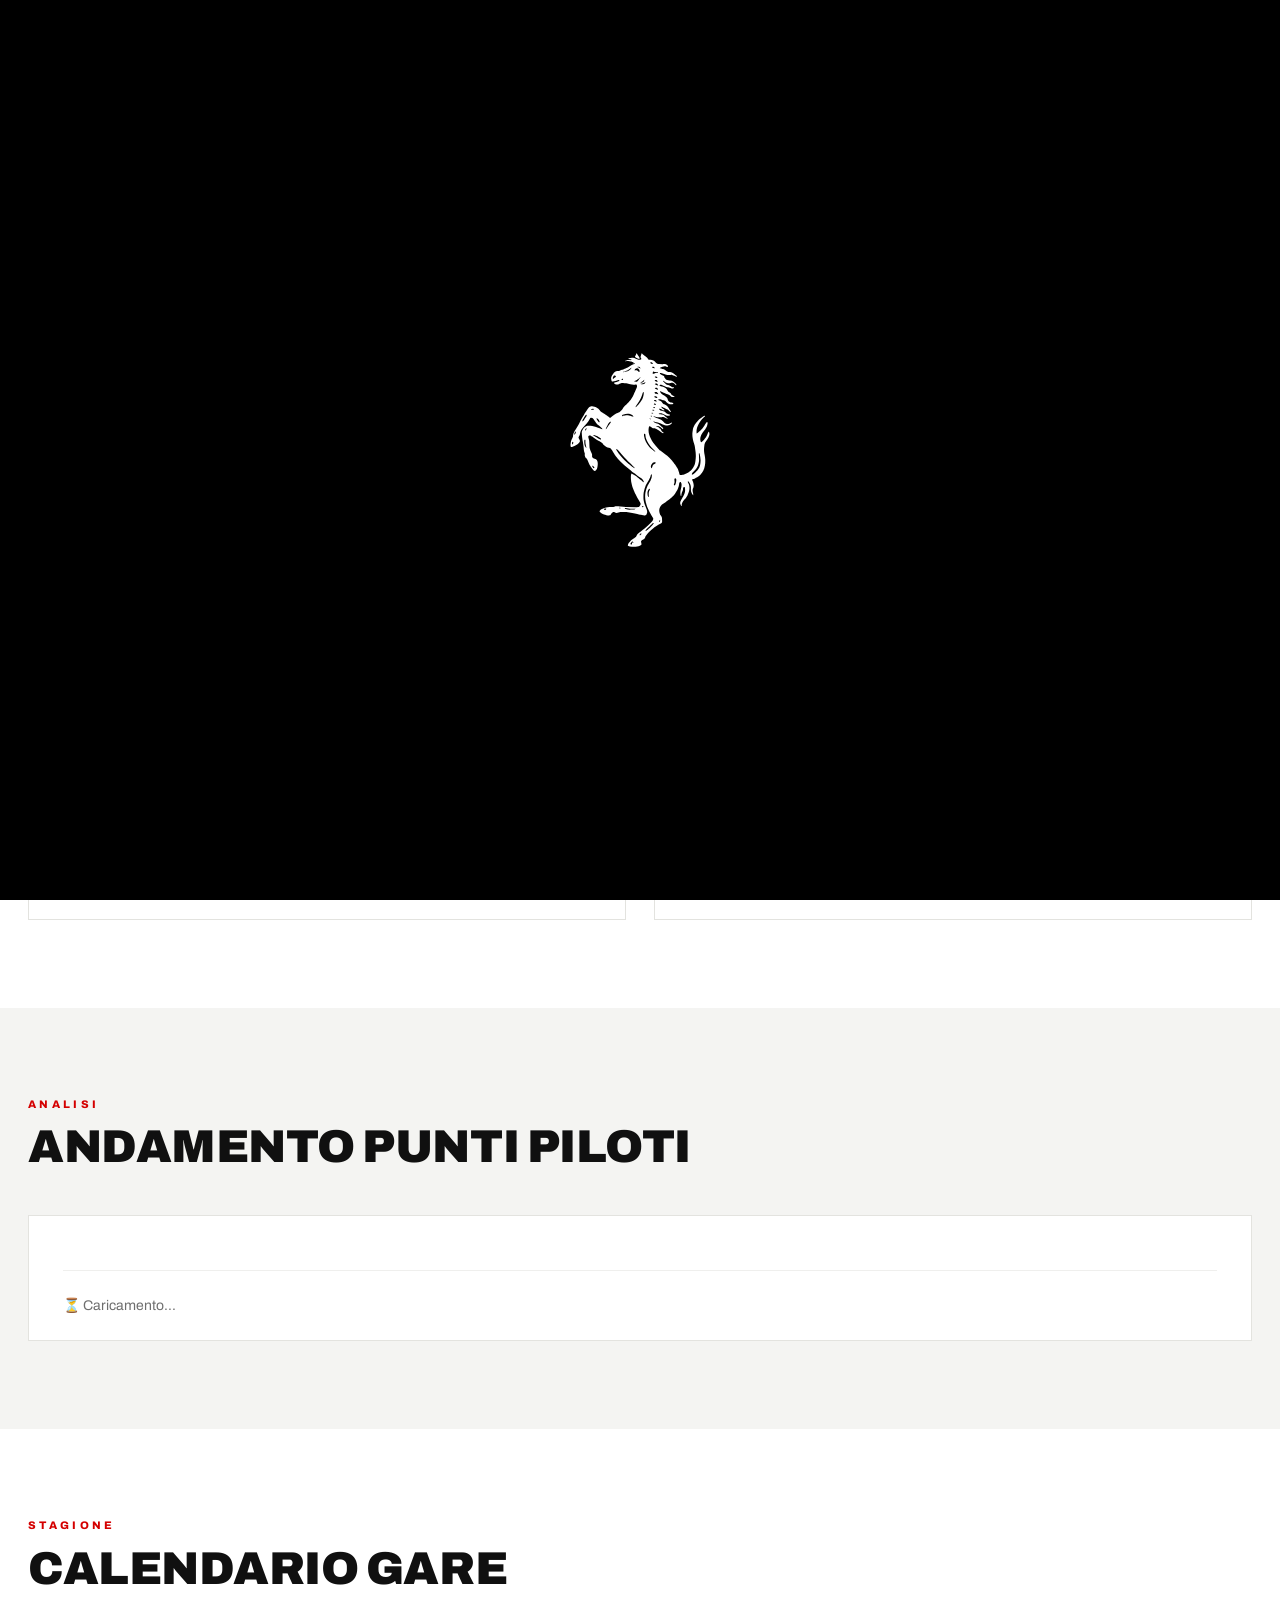
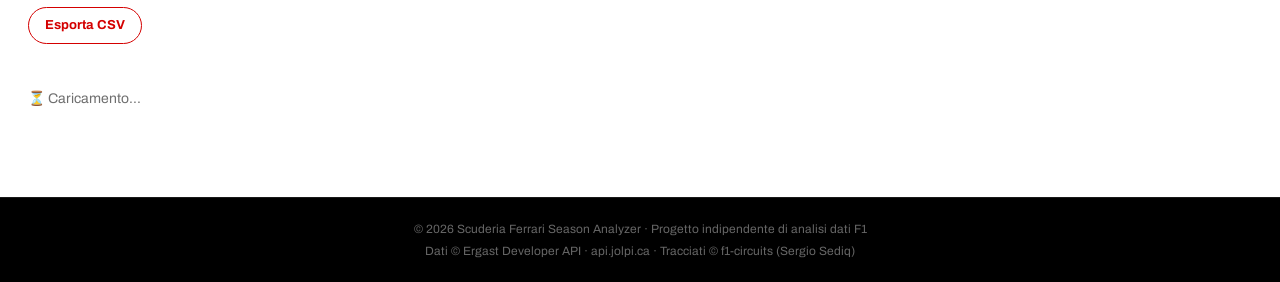
<file: index.html>
<!DOCTYPE html>
<html lang="it">
<head>
  <meta charset="UTF-8">
  <meta name="viewport" content="width=device-width, initial-scale=1.0">
  <title>Ferrari Season Analyzer</title>
  <link rel="icon" type="image/svg+xml" href="assets/logo.svg">
  <link rel="preconnect" href="https://fonts.googleapis.com">
  <link rel="preconnect" href="https://fonts.gstatic.com" crossorigin>
  <link href="https://fonts.googleapis.com/css2?family=Archivo:wght@400;500;600;700;800;900&display=swap" rel="stylesheet">
  <link rel="stylesheet" href="styles.css">
  <link rel="manifest" href="manifest.webmanifest">
  <meta name="theme-color" content="#D40000">
  <meta name="mobile-web-app-capable" content="yes">
  <meta name="apple-mobile-web-app-capable" content="yes">
  <meta name="apple-mobile-web-app-title" content="Ferrari F1">
  <meta name="apple-mobile-web-app-status-bar-style" content="black">
  <link rel="apple-touch-icon" href="assets/icons/apple-touch-icon.png">
  <script async src="https://platform.twitter.com/widgets.js" charset="utf-8"></script>
  <script type="importmap">
    {
      "imports": {
        "@websim/websim-socket": "https://esm.websim.com/@websim/websim-socket"
      }
    }
  </script>
</head>
<body>

<div id="splash" class="splash">
  <div class="splash-inner">
    <img src="assets/logo-white.svg" alt="Ferrari" class="splash-logo">
  </div>
</div>

<div id="page-loader" class="page-loader" aria-hidden="true">
  <div class="page-loader-inner">
    <img src="assets/logo-white.svg" alt="Cavallino" class="page-loader-horse">
    <div class="page-loader-spinner"></div>
  </div>
</div>

<header class="site-header">
  <div class="header-inner">
    <nav class="nav-links" aria-label="Navigazione principale">
      <a href="#standings" class="nav-link">Statistiche</a>
      <a href="#chart" class="nav-link">Andamento stagione</a>
      <a href="#calendar" class="nav-link">Calendario</a>
    </nav>

    <a class="brand" href="#top" aria-label="Ferrari Season Analyzer">
      <span class="brand-shield">
        <img src="assets/logo-white.svg" alt="">
      </span>
      <span class="brand-text">
        <span class="brand-name">Scuderia Ferrari</span>
        <span class="brand-sub">Season Analyzer</span>
      </span>
    </a>

    <div class="header-actions">
      <label class="year-select" for="year">
        <span class="year-label">Stagione</span>
        <span class="select-wrap">
          <select id="year" aria-label="Seleziona la stagione"></select>
        </span>
      </label>
    </div>
  </div>

</header>

<main id="top">
  <section class="hero">
    <div class="hero-bg" aria-hidden="true">
      <div class="hero-glow"></div>
      <div class="hero-grid"></div>
    </div>
    <div class="hero-content">
      <p class="hero-pretitle">Racing · Formula 1</p>
      <h1 class="hero-title">Scuderia <span class="hero-accent">Ferrari</span></h1>
      <p class="hero-sub">Stagione <span id="hero-year">—</span><span id="hero-meta"></span></p>
      <div class="hero-actions">
        <a href="#calendar" class="hero-cta">Esplora il calendario</a>
        <div id="next-countdown" class="next-countdown hidden"></div>
      </div>
    </div>
    <div class="hero-stats" id="hero-stats"></div>
  </section>

  <section id="standings" class="section">
    <div class="content">
      <div class="section-head">
        <p class="eyebrow">Classifica</p>
        <h2>Classifica Costruttori</h2>
      </div>
      <div class="cards">
        <div class="card">
          <h3 class="card-title">Classifica Costruttori</h3>
          <div id="constructor-standings"><p class="loading">Caricamento...</p></div>
        </div>
        <div class="card">
          <h3 class="card-title">Piloti Ferrari</h3>
          <div id="ferrari-drivers"><p class="loading">Caricamento...</p></div>
        </div>
      </div>
    </div>
  </section>

  <section id="chart" class="section section-alt">
    <div class="content">
      <div class="section-head">
        <p class="eyebrow">Analisi</p>
        <h2>Andamento Punti Piloti</h2>
      </div>
      <div class="card chart-card">
        <div id="chart-legend"></div>
        <div id="points-chart"><p class="loading">Caricamento...</p></div>
      </div>
    </div>
  </section>

  <section id="calendar" class="section">
    <div class="content">
      <div class="section-head">
        <p class="eyebrow">Stagione</p>
        <h2>Calendario Gare</h2>
        <button type="button" id="export-tweets" class="export-btn" title="Scarica i tweet salvati in CSV">Esporta CSV</button>
      </div>
      <div id="race-list"><p class="loading">Caricamento...</p></div>
    </div>
  </section>
</main>

<footer class="site-footer">
  <div class="footer-legal">
    <p>© 2026 Scuderia Ferrari Season Analyzer · Progetto indipendente di analisi dati F1</p>
    <p>Dati © Ergast Developer API · api.jolpi.ca · Tracciati © f1-circuits (Sergio Sediq)</p>
  </div>
</footer>

<div id="modal" class="modal hidden">
  <div class="modal-content">
    <button class="modal-close" id="modal-close">&times;</button>
    <div id="modal-body"></div>
  </div>
</div>

<div id="cover-modal" class="modal hidden">
  <div class="modal-content cover-modal-content">
    <button class="modal-close" id="cover-modal-close">&times;</button>
    <div id="cover-modal-body"></div>
  </div>
</div>

<script type="module" src="app.js"></script>
<script src="pwa.js" defer></script>
</body>
</html>
</file>
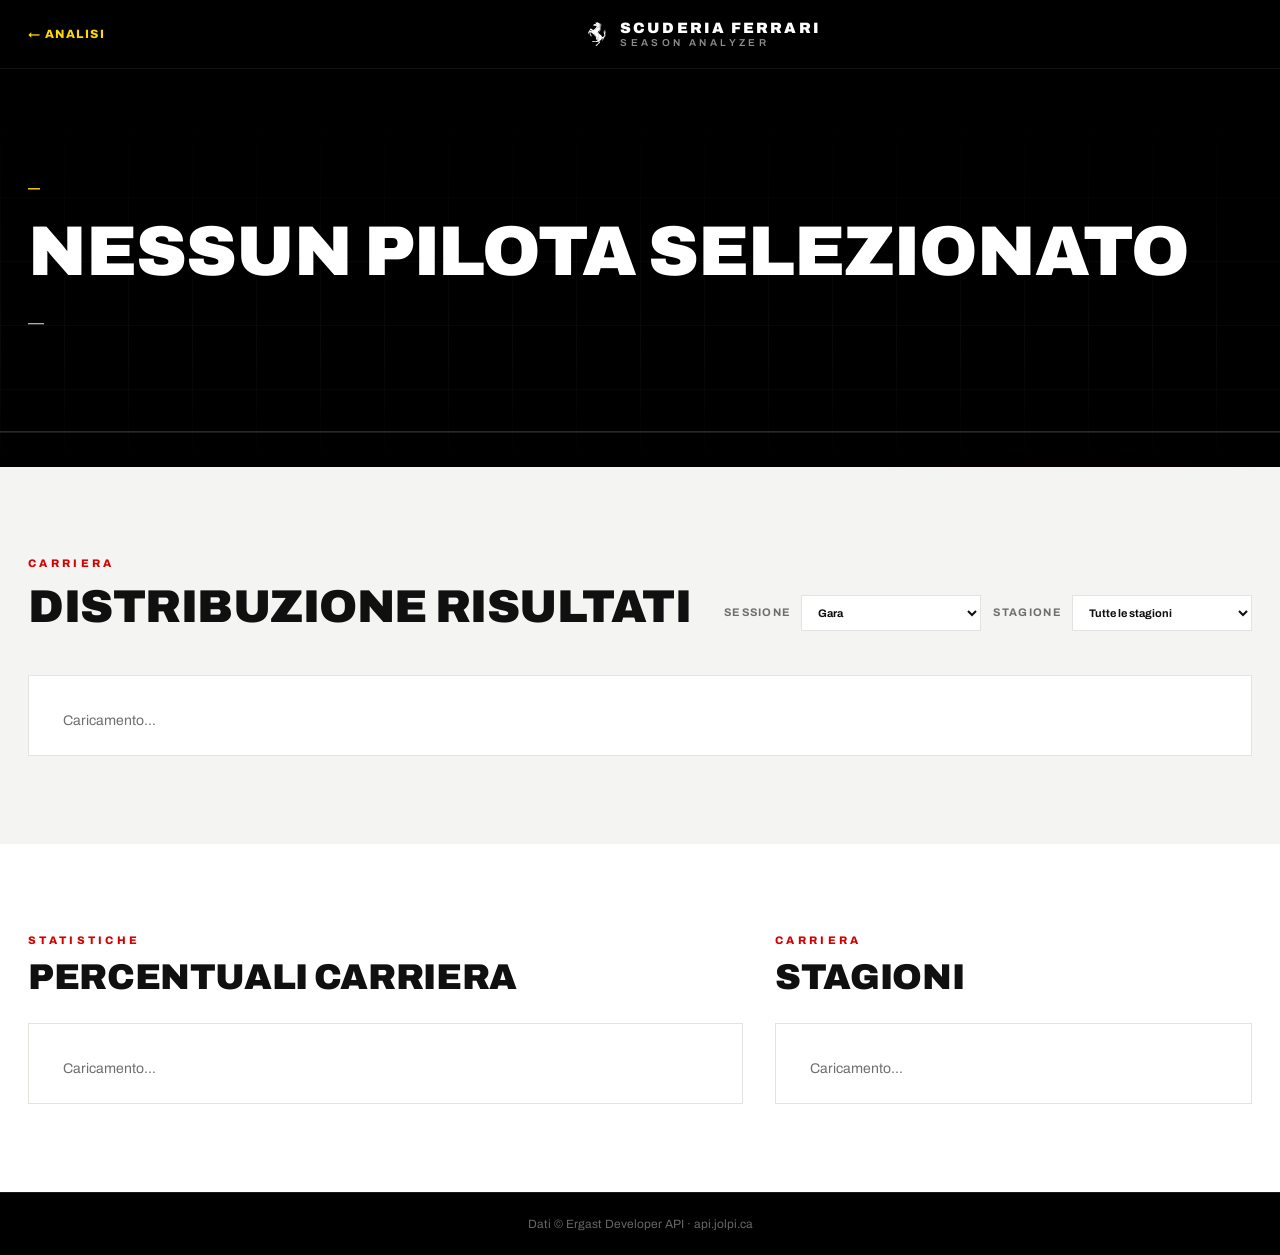
<file: driver.html>
<!DOCTYPE html>
<html lang="it">
<head>
  <meta charset="UTF-8">
  <meta name="viewport" content="width=device-width, initial-scale=1.0">
  <title>Carriera Pilota</title>
  <link rel="icon" type="image/svg+xml" href="assets/logo.svg">
  <link rel="preconnect" href="https://fonts.googleapis.com">
  <link rel="preconnect" href="https://fonts.gstatic.com" crossorigin>
  <link href="https://fonts.googleapis.com/css2?family=Archivo:wght@400;500;600;700;800;900&display=swap" rel="stylesheet">
  <link rel="stylesheet" href="styles.css">
</head>
<body>

<div id="page-loader" class="page-loader active" aria-hidden="false">
  <div class="page-loader-inner">
    <img src="assets/logo-white.svg" alt="Cavallino" class="page-loader-horse">
    <div class="page-loader-spinner"></div>
  </div>
</div>

<header class="site-header">
  <div class="header-inner">
    <a class="header-back" href="index.html#standings" aria-label="Torna all'analisi">&larr; Analisi</a>
    <a class="brand" href="index.html" aria-label="Ferrari Season Analyzer">
      <span class="brand-shield">
        <img src="assets/logo-white.svg" alt="">
      </span>
      <span class="brand-text">
        <span class="brand-name">Scuderia Ferrari</span>
        <span class="brand-sub">Season Analyzer</span>
      </span>
    </a>
  </div>
</header>

<main id="top">
  <section class="hero hero-driver">
    <div class="hero-bg" aria-hidden="true">
      <div class="hero-glow"></div>
      <div class="hero-grid"></div>
    </div>
    <div class="hero-content">
      <p class="hero-pretitle" id="driver-code">—</p>
      <h1 class="hero-title" id="driver-name">Caricamento...</h1>
      <p class="hero-sub" id="driver-nationality">—</p>
    </div>
    <div class="hero-stats" id="driver-stats"></div>
    <div class="driver-sprint-stats" id="driver-sprint-stats"></div>
  </section>

  <section class="section section-alt">
    <div class="content">
      <div class="section-head driver-chart-head">
        <div>
          <p class="eyebrow">Carriera</p>
          <h2>Distribuzione risultati</h2>
        </div>
        <div class="driver-chart-filters">
          <label class="driver-chart-filter" for="driver-chart-session">
            <span>Sessione</span>
            <select id="driver-chart-session" aria-label="Seleziona la sessione">
              <option value="race">Gara</option>
              <option value="qualifying">Qualifiche</option>
            </select>
          </label>
          <label class="driver-chart-filter" for="driver-chart-season">
            <span>Stagione</span>
            <select id="driver-chart-season" aria-label="Filtra per stagione">
              <option value="all">Tutte le stagioni</option>
            </select>
          </label>
        </div>
      </div>
      <div class="card driver-position-card"><div id="driver-position-chart"><p class="loading">Caricamento...</p></div></div>
    </div>
  </section>

  <section class="section">
    <div class="content driver-career-grid">
      <div class="driver-career-panel">
        <div class="section-head">
          <p class="eyebrow">Statistiche</p>
          <h2>Percentuali carriera</h2>
        </div>
        <div class="card driver-rate-card" id="driver-rate-stats"><p class="loading">Caricamento...</p></div>
      </div>
      <div class="driver-career-panel">
        <div class="section-head">
          <p class="eyebrow">Carriera</p>
          <h2>Stagioni</h2>
        </div>
        <div class="card" id="driver-seasons"><p class="loading">Caricamento...</p></div>
      </div>
    </div>
  </section>
</main>

<footer class="site-footer">
  <div class="footer-legal">
    <p>Dati © Ergast Developer API · api.jolpi.ca</p>
  </div>
</footer>

<script type="module" src="driver.js"></script>
</body>
</html>
</file>
<file: styles.css>
*, *::before, *::after {
  box-sizing: border-box;
  margin: 0;
  padding: 0;
}

:root {
  --ferrari-red: #D40000;
  --ferrari-red-dark: #A30000;
  --ferrari-yellow: #FFD900;
  --ferrari-gold: #C89700;
  --ink: #101010;
  --muted: #6E6E6E;
  --border: #E3E3DF;
  --border-soft: #EFEFED;
  --bg: #FFFFFF;
  --bg-soft: #F4F4F2;
  --bg-dark: #000000;
}

html {
  scroll-behavior: smooth;
}

body {
  font-family: 'Archivo', 'Helvetica Neue', Arial, sans-serif;
  background: var(--bg);
  color: var(--ink);
  line-height: 1.5;
  -webkit-font-smoothing: antialiased;
}

section[id] {
  scroll-margin-top: 76px;
}

a {
  color: inherit;
  text-decoration: none;
}

img {
  max-width: 100%;
  display: block;
}

/* ============ HEADER ============ */

.site-header {
  background: var(--bg-dark);
  color: #fff;
  position: sticky;
  top: 0;
  z-index: 500;
  border-bottom: 1px solid rgba(255, 255, 255, 0.08);
}

.header-inner {
  max-width: 1480px;
  margin: 0 auto;
  padding: 0 28px;
  height: 68px;
  display: flex;
  align-items: center;
  gap: 28px;
}

.hamburger {
  display: flex;
  flex-direction: column;
  justify-content: center;
  gap: 5px;
  background: none;
  border: 0;
  cursor: pointer;
  padding: 10px 6px;
}

.hamburger span {
  display: block;
  width: 22px;
  height: 2px;
  background: #fff;
  transition: transform 0.2s ease, opacity 0.2s ease;
}

.hamburger:hover span {
  background: var(--ferrari-yellow);
}

.hamburger.open span:nth-child(1) {
  transform: translateY(7px) rotate(45deg);
}

.hamburger.open span:nth-child(2) {
  opacity: 0;
}

.hamburger.open span:nth-child(3) {
  transform: translateY(-7px) rotate(-45deg);
}

.nav-links {
  display: flex;
  gap: 30px;
}

.nav-link {
  font-size: 12px;
  font-weight: 700;
  letter-spacing: 0.16em;
  text-transform: uppercase;
  color: rgba(255, 255, 255, 0.85);
  padding: 8px 0;
  border-bottom: 2px solid transparent;
  transition: color 0.15s ease, border-color 0.15s ease;
}

.nav-link:hover {
  color: var(--ferrari-yellow);
}

.brand {
  flex: 1;
  display: flex;
  align-items: center;
  justify-content: center;
  gap: 14px;
}

.brand-shield {
  display: inline-flex;
  align-items: center;
  justify-content: center;
  width: 18px;
  height: 25px;
  flex-shrink: 0;
}

.brand-text {
  display: flex;
  flex-direction: column;
  line-height: 1.1;
}

.brand-name {
  font-size: 15px;
  font-weight: 900;
  letter-spacing: 0.14em;
  text-transform: uppercase;
}

.brand-sub {
  font-size: 10px;
  font-weight: 600;
  letter-spacing: 0.34em;
  text-transform: uppercase;
  color: rgba(255, 255, 255, 0.55);
}

.header-actions {
  display: flex;
  align-items: center;
}

.year-select {
  display: flex;
  align-items: center;
  gap: 12px;
}

.year-label {
  font-size: 11px;
  font-weight: 700;
  letter-spacing: 0.2em;
  text-transform: uppercase;
  color: rgba(255, 255, 255, 0.55);
}

.select-wrap {
  position: relative;
  display: flex;
  align-items: center;
}

.select-wrap::after {
  content: '';
  position: absolute;
  right: 14px;
  width: 8px;
  height: 8px;
  border-right: 2px solid rgba(255, 255, 255, 0.7);
  border-bottom: 2px solid rgba(255, 255, 255, 0.7);
  transform: rotate(45deg) translateY(-2px);
  pointer-events: none;
}

.year-select select {
  appearance: none;
  -webkit-appearance: none;
  background: #141414;
  color: #fff;
  border: 1px solid rgba(255, 255, 255, 0.18);
  border-radius: 2px;
  padding: 9px 38px 9px 16px;
  font-family: inherit;
  font-size: 14px;
  font-weight: 700;
  letter-spacing: 0.06em;
  cursor: pointer;
  outline: none;
  transition: border-color 0.15s ease;
}

.year-select select:hover,
.year-select select:focus {
  border-color: var(--ferrari-red);
}

.year-select option {
  background: #141414;
  color: #fff;
}

/* ============ HERO ============ */

.hero {
  position: relative;
  background: var(--bg-dark);
  color: #fff;
  overflow: hidden;
}

.hero-bg {
  position: absolute;
  inset: 0;
  pointer-events: none;
}

.hero-glow {
  position: absolute;
  left: -10%;
  right: -10%;
  bottom: -30%;
  height: 80%;
  background:
          radial-gradient(ellipse 70% 90% at 78% 115%, rgba(212, 0, 0, 0.55), transparent 62%),
          radial-gradient(ellipse 55% 70% at 20% 130%, rgba(212, 0, 0, 0.28), transparent 60%);
}

.hero-grid {
  position: absolute;
  inset: 0;
  background-image:
          linear-gradient(rgba(255, 255, 255, 0.035) 1px, transparent 1px),
          linear-gradient(90deg, rgba(255, 255, 255, 0.035) 1px, transparent 1px);
  background-size: 64px 64px;
  mask-image: linear-gradient(to bottom, transparent 10%, #000 70%, transparent 100%);
  -webkit-mask-image: linear-gradient(to bottom, transparent 10%, #000 70%, transparent 100%);
}

.hero-content {
  position: relative;
  max-width: 1480px;
  margin: 0 auto;
  padding: 110px 28px 96px;
}

.hero-pretitle {
  font-size: 12px;
  font-weight: 800;
  letter-spacing: 0.34em;
  text-transform: uppercase;
  color: var(--ferrari-yellow);
  margin-bottom: 22px;
}

.hero-title {
  font-size: clamp(48px, 8.5vw, 108px);
  font-weight: 900;
  text-transform: uppercase;
  letter-spacing: -0.015em;
  line-height: 0.94;
}

.hero-accent {
  color: var(--ferrari-yellow);
}

.hero-sub {
  margin-top: 26px;
  font-size: 16px;
  font-weight: 500;
  color: rgba(255, 255, 255, 0.7);
}

.hero-sub #hero-year {
  color: #fff;
  font-weight: 800;
  font-size: 18px;
}

.hero-actions {
  display: flex;
  align-items: center;
  justify-content: space-between;
  margin-top: 44px;
}

.hero-cta {
  display: inline-block;
  background: var(--ferrari-red);
  color: #fff;
  padding: 17px 46px;
  font-size: 12px;
  font-weight: 800;
  letter-spacing: 0.2em;
  text-transform: uppercase;
  border: 2px solid var(--ferrari-red);
  transition: background 0.18s ease, color 0.18s ease, border-color 0.18s ease;
}

.hero-cta:hover {
  background: transparent;
  color: var(--ferrari-red);
}

.next-countdown {
  display: inline-flex;
  align-items: baseline;
  gap: 12px;
  margin-left: 28px;
  vertical-align: baseline;
}

.next-countdown.hidden {
  display: none;
}

.next-countdown .cd-label {
  font-size: 12px;
  font-weight: 800;
  letter-spacing: 0.22em;
  text-transform: uppercase;
  color: rgba(255, 255, 255, 0.75);
}

.next-countdown .cd-val {
  font-size: 26px;
  font-weight: 900;
  letter-spacing: 0.04em;
  color: var(--ferrari-yellow);
  font-variant-numeric: tabular-nums;
}

.hero-stats {
  position: relative;
  max-width: 1480px;
  margin: 0 auto;
  padding: 0 28px;
  display: grid;
  grid-template-columns: repeat(4, 1fr);
  border-top: 1px solid rgba(255, 255, 255, 0.16);
}

.stat {
  padding: 30px 8px 34px;
}

.stat + .stat {
  border-left: 1px solid rgba(255, 255, 255, 0.16);
}

.stat-value {
  font-size: clamp(30px, 3.6vw, 46px);
  font-weight: 900;
  letter-spacing: -0.02em;
  line-height: 1;
}

.stat-label {
  margin-top: 10px;
  font-size: 11px;
  font-weight: 700;
  letter-spacing: 0.22em;
  text-transform: uppercase;
  color: rgba(255, 255, 255, 0.55);
}

.driver-sprint-stats {
  position: relative;
  max-width: 1480px;
  margin: 0 auto;
  padding: 14px 28px 20px;
  border-top: 1px solid rgba(255, 255, 255, 0.1);
  display: flex;
  align-items: baseline;
  justify-content: flex-end;
  gap: 24px;
  color: rgba(255, 255, 255, 0.58);
  font-size: 11px;
}

.driver-sprint-heading {
  color: var(--ferrari-yellow);
  font-size: 10px;
  font-weight: 800;
  letter-spacing: 0.18em;
  text-transform: uppercase;
}

.driver-sprint-item strong {
  margin-right: 4px;
  color: rgba(255, 255, 255, 0.88);
  font-size: 13px;
  font-variant-numeric: tabular-nums;
}

/* ============ SECTIONS ============ */

.section {
  padding: 88px 0;
}

.section-alt {
  background: var(--bg-soft);
}

.content {
  max-width: 1480px;
  margin: 0 auto;
  padding: 0 28px;
}

.section-head {
  margin-bottom: 44px;
}

.export-btn {
  margin-top: 14px;
  padding: 8px 16px;
  font: inherit;
  font-size: 13px;
  font-weight: 700;
  color: var(--ferrari-red);
  background: transparent;
  border: 1px solid var(--ferrari-red);
  border-radius: 999px;
  cursor: pointer;
  transition: background 0.2s, color 0.2s;
}

.export-btn:hover {
  background: var(--ferrari-red);
  color: #fff;
}

.eyebrow {
  font-size: 11px;
  font-weight: 800;
  letter-spacing: 0.3em;
  text-transform: uppercase;
  color: var(--ferrari-red);
  margin-bottom: 12px;
}

.section-head h2 {
  font-size: clamp(28px, 4vw, 46px);
  font-weight: 900;
  text-transform: uppercase;
  letter-spacing: -0.01em;
  line-height: 1.02;
}

.driver-chart-head {
  display: flex;
  align-items: end;
  justify-content: space-between;
  gap: 24px;
}

.driver-chart-head h2 {
  margin: 0;
}

.driver-chart-filters {
  display: flex;
  gap: 12px;
}

.driver-chart-filter {
  display: flex;
  align-items: center;
  gap: 10px;
  color: var(--muted);
  font-size: 11px;
  font-weight: 700;
  letter-spacing: 0.12em;
  text-transform: uppercase;
}

.driver-chart-filter select {
  min-width: 180px;
  padding: 10px 12px;
  border: 1px solid var(--border);
  border-radius: 0;
  background: var(--bg);
  color: var(--ink);
  font: inherit;
  letter-spacing: normal;
  text-transform: none;
}

.driver-position-card {
  overflow-x: auto;
  padding: 24px 28px 18px;
}

.driver-position-svg {
  display: block;
  width: 100%;
  min-width: 640px;
  height: auto;
}

.driver-chart-grid {
  stroke: var(--border-soft);
  stroke-width: 1;
}

.driver-chart-axis-line {
  stroke: var(--border);
  stroke-width: 1;
}

.driver-chart-axis {
  fill: var(--muted);
  font-size: 10px;
  font-family: inherit;
}

.driver-chart-bar {
  fill: var(--ferrari-red);
}

.driver-chart-bar.dnf {
  fill: #858585;
}

.driver-chart-bar.dns {
  fill: #c89700;
}

.driver-chart-bar.dsq {
  fill: #353535;
}

.driver-chart-count {
  fill: var(--ink);
  font-size: 10px;
  font-weight: 700;
  font-family: inherit;
}

.driver-chart-note {
  margin: 10px 0 0;
  color: var(--muted);
  font-size: 11px;
}

.driver-rate-card {
  padding: 0;
}

.driver-rate-grid {
  display: grid;
  grid-template-columns: repeat(3, minmax(0, 1fr));
}

.driver-rate-item {
  min-width: 0;
  padding: 22px 24px;
}

.driver-rate-item + .driver-rate-item {
  border-left: 1px solid var(--border-soft);
}

.driver-rate-label {
  color: var(--muted);
  font-size: 11px;
  font-weight: 800;
  letter-spacing: 0.14em;
  text-transform: uppercase;
}

.driver-rate-value {
  display: block;
  margin: 10px 0 14px;
  color: var(--ferrari-red);
  font-size: clamp(24px, 1vw, 48px);
  font-weight: 900;
  font-variant-numeric: tabular-nums;
  line-height: 1;
}

.driver-rate-track {
  height: 4px;
  overflow: hidden;
  background: var(--border-soft);
}

.driver-rate-track span {
  display: block;
  height: 100%;
  background: var(--ferrari-red);
}

.driver-rate-track-frontrow {
  display: flex;
}

.driver-rate-track-frontrow .p1,
.driver-rate-track-frontrow .p2 {
  flex-shrink: 0;
}

.driver-rate-track-frontrow .p2 {
  background: #c89700;
}

.driver-rate-breakdown {
  display: flex;
  flex-wrap: wrap;
  gap: 4px 10px;
  margin-top: 8px;
  color: var(--muted);
  font-size: 10px;
}

.driver-rate-key::before {
  display: inline-block;
  width: 6px;
  height: 6px;
  margin: 0 5px 1px 0;
  border-radius: 50%;
  background: var(--ferrari-red);
  content: '';
}

.driver-rate-key.second::before {
  background: #c89700;
}

.driver-rate-detail {
  margin-top: 9px;
  color: var(--muted);
  font-size: 11px;
  font-variant-numeric: tabular-nums;
}

.driver-rate-outcomes {
  padding: 18px 24px 22px;
  border-top: 1px solid var(--border-soft);
}

.driver-rate-outcomes h3 {
  margin: 0 0 10px;
  color: var(--muted);
  font-size: 10px;
  font-weight: 800;
  letter-spacing: 0.16em;
  text-transform: uppercase;
}

.driver-outcome-cell {
  display: grid;
  grid-template-columns: repeat(5, minmax(0, 1fr));
  padding: 8px 10px;
  border: 1px solid var(--border-soft);
  background: var(--bg-soft);
}

.driver-outcome-metric {
  --outcome-color: var(--ferrari-red);
  display: grid;
  grid-template-columns: 1fr auto;
  align-items: baseline;
  gap: 0 8px;
  min-width: 0;
  padding: 6px 14px;
}

.driver-outcome-metric + .driver-outcome-metric {
  border-left: 1px solid var(--border-soft);
}

.driver-outcome-metric.dnf { --outcome-color: #777; }
.driver-outcome-metric.dns { --outcome-color: #c89700; }
.driver-outcome-metric.dsq { --outcome-color: #353535; }
.driver-outcome-metric.outside-points { --outcome-color: #1f77b4; }
.driver-outcome-metric.in-points { --outcome-color: var(--ferrari-red); }

.driver-outcome-label {
  color: var(--outcome-color);
  font-size: 10px;
  font-weight: 800;
  letter-spacing: 0.1em;
}

.driver-outcome-value {
  color: var(--outcome-color);
  font-size: clamp(18px, 2vw, 25px);
  font-weight: 900;
  font-variant-numeric: tabular-nums;
  line-height: 1;
}

.driver-outcome-track {
  grid-column: 1 / -1;
  height: 3px;
  margin-top: 8px;
  overflow: hidden;
  background: var(--border);
}

.driver-outcome-track span {
  display: block;
  height: 100%;
  background: var(--outcome-color);
}

.driver-outcome-count {
  grid-column: 1 / -1;
  margin-top: 5px;
  color: var(--muted);
  font-size: 10px;
  font-variant-numeric: tabular-nums;
}

.cards {
  display: grid;
  grid-template-columns: repeat(2, minmax(0, 1fr));
  align-items: start;
  gap: 28px;
}

.driver-career-grid {
  display: grid;
  grid-template-columns: minmax(0, 3fr) minmax(0, 2fr);
  align-items: start;
  gap: 32px;
}

.driver-career-panel {
  min-width: 0;
}

.driver-career-panel .section-head {
  margin-bottom: 26px;
}

.driver-career-panel .section-head h2 {
  font-size: clamp(24px, 2.8vw, 38px);
}

.card {
  background: var(--bg);
  border: 1px solid var(--border);
  padding: 34px 34px 24px;
}

.card-title {
  font-size: 12px;
  font-weight: 800;
  letter-spacing: 0.24em;
  text-transform: uppercase;
  color: var(--muted);
  margin-bottom: 26px;
  padding-bottom: 16px;
  border-bottom: 1px solid var(--border);
}

.loading {
  color: var(--muted);
  font-size: 14px;
}

/* ============ CONSTRUCTOR STANDINGS ============ */

.constructor-list {
  display: flex;
  flex-direction: column;
}

.constructor-row {
  display: flex;
  align-items: center;
  gap: 18px;
  padding: 13px 6px;
  font-size: 15px;
  border-bottom: 1px solid var(--border-soft);
}

.constructor-row:last-child {
  border-bottom: 0;
}

.constructor-row.ferrari {
  position: relative;
  background: rgba(212, 0, 0, 0.05);
  margin: 0 -34px;
  padding: 13px 34px;
  border-bottom: 1px solid rgba(212, 0, 0, 0.08);
}

.constructor-row.ferrari::before {
  content: '';
  position: absolute;
  left: 0;
  top: 0;
  bottom: 0;
  width: 3px;
  background: var(--ferrari-red);
}

.constructor-pos {
  font-weight: 800;
  color: var(--muted);
  min-width: 30px;
  font-size: 14px;
}

.constructor-info {
  flex: 1;
  min-width: 0;
}

.constructor-name {
  display: block;
  font-weight: 600;
}

.constructor-stats {
  display: flex;
  flex-wrap: wrap;
  gap: 3px 12px;
  margin-top: 4px;
  color: var(--muted);
  font-size: 11px;
}

.constructor-stats span {
  white-space: nowrap;
}

.constructor-row.ferrari .constructor-name {
  font-weight: 800;
}

.constructor-pts {
  font-weight: 800;
  font-size: 16px;
}

.constructor-row.ferrari .constructor-pts {
  color: var(--ferrari-red);
}

/* ============ FERRARI DRIVERS ============ */

.driver-card {
  position: relative;
  display: flex;
  align-items: center;
  gap: 20px;
  margin: 0 -34px;
  padding: 18px 34px;
  border-bottom: 1px solid var(--border-soft);
  color: var(--ferrari-red);
  text-decoration: none;
  transition: background 0.15s ease, transform 0.15s ease;
}

.driver-card::before {
  content: '';
  position: absolute;
  left: 0;
  top: 0;
  bottom: 0;
  width: 3px;
  background: var(--ferrari-red);
  opacity: 0;
  transition: opacity 0.15s ease;
}

.driver-card:hover {
  background: rgba(212, 0, 0, 0.05);
}

.driver-card:hover::before {
  opacity: 1;
}

.driver-card:hover,
.driver-card:hover .driver-info .driver-name,
.driver-card:hover .driver-number,
.driver-card:hover .driver-stat,
.driver-card:hover .driver-pts {
  color: --ferrari-red;
}

.driver-card:hover .driver-number {
  border-color: --ferrari-red;
}

.driver-card:last-child {
  border-bottom: 0;
}

.driver-card .driver-info .driver-name {
  color: #000;
}

.driver-number {
  width: 50px;
  height: 50px;
  display: flex;
  align-items: center;
  justify-content: center;
  border: 2px solid var(--ink);
  font-size: 18px;
  font-weight: 900;
  flex-shrink: 0;
  border-radius: 2px;
}

.driver-info {
  flex: 1;
  min-width: 0;
}

.driver-name {
  font-size: 21px;
  font-weight: 900;
  text-transform: uppercase;
  letter-spacing: 0.01em;
  white-space: nowrap;
  overflow: hidden;
  text-overflow: ellipsis;
}

.driver-stat {
  font-size: 13px;
  color: var(--muted);
  margin-top: 3px;
}

.driver-pts {
  font-size: 28px;
  font-weight: 900;
  letter-spacing: -0.02em;
  margin-left: auto;
  white-space: nowrap;
}

.driver-pts .driver-pts-unit {
  font-size: 12px;
  font-weight: 700;
  color: var(--muted);
  margin-left: 3px;
}

.driver-comparison {
  margin-top: 18px;
  padding-top: 20px;
  border-top: 1px solid var(--border);
}

.driver-comparison-title {
  margin: 0 0 12px;
  color: var(--muted);
  font-size: 11px;
  font-weight: 800;
  letter-spacing: 0.16em;
  text-transform: uppercase;
}

.driver-comparison-table {
  width: 100%;
  border-collapse: collapse;
  table-layout: fixed;
  font-size: 13px;
}

.driver-comparison-table th,
.driver-comparison-table td {
  padding: 10px 4px;
  border-bottom: 1px solid var(--border-soft);
  text-align: center;
}

.driver-comparison-table thead th {
  color: var(--muted);
  font-size: 11px;
  font-weight: 800;
}

.driver-comparison-table th:first-child {
  width: 46%;
  text-align: left;
}

.driver-comparison-table tbody th {
  font-weight: 700;
}

.driver-comparison-table tbody td {
  font-size: 16px;
  font-weight: 700;
}

.driver-comparison-table .comparison-count {
  display: block;
  margin-top: 2px;
  color: var(--muted);
  font-size: 10px;
  font-weight: 500;
}

.driver-comparison-table .comparison-ahead {
  color: var(--ferrari-red);
  font-weight: 900;
}

.driver-comparison-table .comparison-average th,
.driver-comparison-table .comparison-average td {
  border-top: 1px solid var(--border);
}

.driver-comparison-table .comparison-best {
  color: var(--ferrari-red);
  font-weight: 900;
}

/* ============ CHART ============ */

.chart-card {
  overflow-x: auto;
}

#chart-legend {
  display: flex;
  flex-wrap: wrap;
  gap: 10px 34px;
  margin-bottom: 24px;
  padding-bottom: 20px;
  border-bottom: 1px solid var(--border-soft);
}

.legend-item {
  display: inline-flex;
  align-items: center;
  gap: 10px;
  font-size: 13px;
  white-space: nowrap;
}

.legend-swatch {
  width: 14px;
  height: 14px;
  border-radius: 2px;
  flex-shrink: 0;
}

.legend-name {
  font-weight: 700;
}

.legend-name.ferrari {
  color: var(--ferrari-red);
}

.legend-pts {
  color: var(--muted);
  font-size: 12px;
}

.chart {
  display: block;
  width: 100%;
  height: auto;
  min-width: 520px;
}

.grid-line {
  stroke: #E9E9E6;
  stroke-width: 1;
  stroke-dasharray: 3 4;
}

.axis-line {
  stroke: #DCDCD8;
  stroke-width: 1;
}

.axis-label {
  fill: var(--muted);
  font-size: 11px;
  font-family: inherit;
}

.axis-round {
  cursor: pointer;
}

.axis-round:hover {
  fill: var(--ferrari-red);
  font-weight: 800;
}

.line-ferrari {
  filter: drop-shadow(0 0 5px rgba(212, 0, 0, 0.35));
}

.chart-line-hit {
  pointer-events: stroke;
  cursor: crosshair;
}

.chart-caption {
  font-size: 12px;
  color: var(--muted);
  margin-top: 16px;
  letter-spacing: 0.02em;
}

#points-chart {
  position: relative;
}

.chart-tooltip {
  position: absolute;
  z-index: 5;
  pointer-events: none;
  padding: 6px 10px;
  background: #16161A;
  color: #fff;
  font-size: 12px;
  font-weight: 600;
  border-radius: 2px;
  white-space: nowrap;
  opacity: 0;
  transform: translate(-50%, -100%);
  transition: opacity 0.12s ease;
}

.chart-tooltip.visible {
  opacity: 1;
}

/* ============ CALENDAR ============ */

.progress-bar-container {
  display: flex;
  align-items: center;
  gap: 20px;
  margin-bottom: 44px;
}

.progress-bar {
  flex: 1;
  height: 5px;
  background: var(--border);
  overflow: hidden;
}

.progress-fill {
  height: 100%;
  background: var(--ferrari-red);
  transition: width 0.4s ease;
}

.progress-label {
  font-size: 13px;
  font-weight: 800;
  letter-spacing: 0.12em;
  text-transform: uppercase;
  color: var(--ink);
  white-space: nowrap;
}

.section-label {
  display: flex;
  align-items: center;
  gap: 12px;
  font-size: 12px;
  font-weight: 800;
  letter-spacing: 0.26em;
  text-transform: uppercase;
  margin-bottom: 26px;
}

.section-label::before {
  content: '';
  width: 10px;
  height: 10px;
  border-radius: 50%;
  flex-shrink: 0;
}

.section-past {
  color: var(--ink);
}

.section-past::before {
  background: var(--ferrari-red);
}

.section-upcoming {
  color: var(--muted);
  margin-top: 44px;
}

.section-upcoming::before {
  background: var(--border);
}

.race-grid {
  display: grid;
  grid-template-columns: repeat(auto-fill, minmax(330px, 1fr));
  gap: 2px;
  background: var(--border);
  border: 1px solid var(--border);
}

.race-card {
  background: var(--bg);
  padding: 26px 28px;
  cursor: pointer;
  transition: background 0.15s ease, transform 0.15s ease;
}

.race-card:hover {
  background: #FBFBF9;
}

.race-card.race-past:hover {
  transform: translateY(-2px);
}

.race-card.race-upcoming {
  cursor: default;
  opacity: 0.55;
}

.race-round {
  font-size: 11px;
  font-weight: 700;
  letter-spacing: 0.24em;
  text-transform: uppercase;
  color: var(--muted);
}

.race-card.race-past .race-round {
  color: var(--ferrari-red);
}

.race-name {
  font-size: 18px;
  font-weight: 800;
  text-transform: uppercase;
  letter-spacing: 0.01em;
  margin: 12px 0 4px;
}

.sprint-badge {
  display: inline-block;
  font-size: 10px;
  font-weight: 800;
  text-transform: uppercase;
  letter-spacing: 0.12em;
  background: var(--ferrari-red);
  color: #fff;
  padding: 3px 8px;
  border-radius: 2px;
  margin-left: 8px;
  vertical-align: 2px;
}

.race-location {
  font-size: 13px;
  color: var(--muted);
}

.race-date {
  font-size: 12px;
  color: var(--muted);
  margin-top: 6px;
}

/* ============ CIRCUIT PREVIEWS ============ */

.circuit-preview {
  height: 120px;
  display: flex;
  align-items: center;
  justify-content: center;
  background:
          linear-gradient(rgba(0, 0, 0, 0.025) 1px, transparent 1px),
          linear-gradient(90deg, rgba(0, 0, 0, 0.025) 1px, transparent 1px);
  background-size: 20px 20px;
  border: 1px solid var(--border-soft);
  margin: 0 0 18px;
  padding: 6px;
}

.circuit-preview svg {
  width: 100%;
  height: 100%;
}

.circuit-path {
  fill: none;
  stroke: var(--ferrari-red);
  stroke-linecap: round;
  stroke-linejoin: round;
}

.circuit-start {
  stroke: var(--ink);
  stroke-linecap: round;
}

.circuit-panel {
  border: 1px solid var(--border);
  background: #FBFBFA;
  margin: 22px 0 26px;
  padding: 16px 18px 12px;
}

.circuit-panel-art {
  height: 240px;
  display: flex;
  align-items: center;
  justify-content: center;
  background:
          linear-gradient(rgba(0, 0, 0, 0.025) 1px, transparent 1px),
          linear-gradient(90deg, rgba(0, 0, 0, 0.025) 1px, transparent 1px);
  background-size: 24px 24px;
}

.circuit-panel-art svg {
  width: 100%;
  height: 100%;
}

.circuit-panel-meta {
  display: flex;
  align-items: baseline;
  justify-content: space-between;
  gap: 16px;
  margin-top: 12px;
  padding-top: 10px;
  border-top: 1px sstyles.cssolid var(--border-soft);
}

.circuit-panel-name {
  font-size: 12px;
  font-weight: 800;
  letter-spacing: 0.14em;
  text-transform: uppercase;
  color: var(--ink);
}

.circuit-panel-length {
  font-size: 12px;
  font-weight: 700;
  color: var(--muted);
  white-space: nowrap;
}

@media (max-width: 720px) {
  .circuit-panel-art {
    height: 170px;
  }
}

/* ============ FOOTER ============ */

.site-footer {
  background: var(--bg-dark);
  color: #fff;
}

.footer-legal {
  border-top: 1px solid rgba(255, 255, 255, 0.1);
  padding: 22px 28px;
  text-align: center;
  font-size: 12px;
  color: rgba(255, 255, 255, 0.4);
}

.footer-legal p + p {
  margin-top: 4px;
}

/* ============ MODAL ============ */

.modal {
  position: fixed;
  inset: 0;
  background: rgba(0, 0, 0, 0.78);
  display: flex;
  align-items: center;
  justify-content: center;
  z-index: 700;
  padding: 24px;
}

.modal.hidden {
  display: none;
}

.modal-content {
  background: #fff;
  color: var(--ink);
  width: 100%;
  max-width: 780px;
  max-height: 84vh;
  overflow-y: auto;
  position: relative;
  border-top: 4px solid var(--ferrari-red);
  padding: 40px 44px 32px;
}

.modal-close {
  position: absolute;
  top: 14px;
  right: 20px;
  background: none;
  border: 0;
  color: var(--ink);
  font-size: 30px;
  font-weight: 300;
  line-height: 1;
  cursor: pointer;
  transition: color 0.15s ease;
}

.modal-close:hover {
  color: var(--ferrari-red);
}

.modal h2 {
  font-size: clamp(22px, 3.4vw, 32px);
  font-weight: 900;
  text-transform: uppercase;
  letter-spacing: -0.01em;
  margin-bottom: 6px;
}

.modal .race-meta {
  font-size: 13px;
  color: var(--muted);
  margin-bottom: 26px;
}

.session-tabs {
  display: flex;
  gap: 4px;
  border-bottom: 1px solid var(--border);
  margin-bottom: 20px;
}

.session-tab {
  padding: 12px 20px;
  background: none;
  border: 0;
  border-bottom: 2px solid transparent;
  margin-bottom: -1px;
  font-family: inherit;
  font-size: 12px;
  font-weight: 800;
  letter-spacing: 0.16em;
  text-transform: uppercase;
  color: var(--muted);
  cursor: pointer;
  transition: color 0.15s ease, border-color 0.15s ease;
}

.session-tab:hover {
  color: var(--ink);
}

.session-tab.active {
  color: var(--ink);
  border-bottom-color: var(--ferrari-red);
}

.result-table {
  width: 100%;
  border-collapse: collapse;
  font-size: 14px;
}

.result-table th {
  text-align: left;
  padding: 12px 14px;
  font-size: 11px;
  font-weight: 800;
  letter-spacing: 0.14em;
  text-transform: uppercase;
  color: var(--muted);
  border-bottom: 1px solid var(--border);
}

.result-table td {
  padding: 12px 14px;
  border-bottom: 1px solid var(--border-soft);
  vertical-align: middle;
}

.result-table tbody tr:last-child td {
  border-bottom: 0;
}

.result-table tr.ferrari-row {
  background: rgba(212, 0, 0, 0.05);
  font-weight: 700;
}

.result-table tr.ferrari-row td {
  border-bottom-color: rgba(212, 0, 0, 0.1);
}

.podium {
  color: var(--ferrari-red);
  font-weight: 800;
}

.status-badge {
  font-weight: 800;
  font-size: 11px;
  letter-spacing: 0.08em;
}

.status-dnf { color: #C0392B; }
.status-dsq { color: #D35400; }
.status-dns { color: #8E44AD; }
.status-wdn { color: #8E44AD; }
.status-exc { color: #D35400; }

/* ============ COVER ART GP ============ */

.race-card {
  position: relative;
}

.cover-btn {
  position: absolute;
  bottom: 14px;
  right: 14px;
  top: auto;
  z-index: 2;
  width: 34px;
  height: 34px;
  display: flex;
  align-items: center;
  justify-content: center;
  background: var(--ferrari-red);
  border: 1px solid var(--ferrari-red);
  color: #fff;
  border-radius: 3px;
  cursor: pointer;
  transition: background 0.15s ease, border-color 0.15s ease;
}

.cover-btn:hover,
.cover-btn.active {
  background: var(--ferrari-red-dark);
  border-color: var(--ferrari-red-dark);
}

.cover-slot {
  position: relative;
  margin-bottom: 18px;
}

.cover-slot .circuit-preview {
  margin: 0;
}

.cover-slot.has-cover {
  height: 150px;
  overflow: hidden;
  background: var(--bg-dark);
}

.cover-slot.has-cover .circuit-preview {
  height: 100%;
}

.cover-art {
  position: absolute;
  inset: 0;
  width: 100%;
  height: 100%;
  object-fit: cover;
  display: block;
}

.cover-credit {
  position: absolute;
  left: 8px;
  bottom: 8px;
  z-index: 1;
  font-size: 11px;
  font-weight: 700;
  letter-spacing: 0.05em;
  color: #fff;
  background: rgba(0, 0, 0, 0.58);
  padding: 3px 8px;
  border-radius: 2px;
}

.cover-modal-content {
  max-width: 780px;
}

.cover-field {
  display: flex;
  flex-direction: column;
  gap: 6px;
  margin-bottom: 16px;
}

.cover-field span {
  font-size: 11px;
  font-weight: 800;
  letter-spacing: 0.18em;
  text-transform: uppercase;
  color: var(--muted);
}

.cover-field input {
  font-family: inherit;
  font-size: 14px;
  padding: 12px 14px;
  border: 1px solid var(--border);
  border-radius: 2px;
  background: #fff;
  color: var(--ink);
  outline: none;
  transition: border-color 0.15s ease;
}

.cover-field input:focus {
  border-color: var(--ferrari-red);
}

.cover-actions {
  display: flex;
  gap: 12px;
  margin-top: 24px;
}

.cover-save {
  flex: 1;
  background: var(--ferrari-red);
  color: #fff;
  border: 2px solid var(--ferrari-red);
  padding: 13px;
  font-family: inherit;
  font-size: 12px;
  font-weight: 800;
  letter-spacing: 0.18em;
  text-transform: uppercase;
  cursor: pointer;
  transition: background 0.15s ease, color 0.15s ease;
}

.cover-save:hover {
  background: transparent;
  color: var(--ferrari-red);
}

.cover-tweet-link {
  position: absolute;
  right: 8px;
  bottom: 8px;
  z-index: 1;
  width: 30px;
  height: 30px;
  display: flex;
  align-items: center;
  justify-content: center;
  background: rgba(0, 0, 0, 0.58);
  color: #fff;
  border-radius: 3px;
  transition: background 0.15s ease;
}

.cover-tweet-link:hover {
  background: #000;
  color: var(--ferrari-yellow);
}

.tweet-preview {
  margin-top: 6px;
  min-height: 40px;
  display: flex;
  justify-content: center;
}

.tweet-preview > * {
  width: 100%;
}

.tweet-preview iframe,
.tweet-preview .twitter-tweet-rendered {
  max-width: 550px;
}

.tweet-preview iframe {
  display: block;
  margin: 0 auto;
}

.tweet-error {
  font-size: 13px;
  color: var(--ferrari-red);
  font-weight: 700;
}

.tweet-loading {
  font-size: 13px;
  color: var(--muted);
}

.cover-modal-content .hidden {
  display: none !important;
}

.cover-tabs {
  display: flex;
  gap: 4px;
  border-bottom: 1px solid var(--border);
  margin-bottom: 16px;
}

.cover-tab {
  padding: 10px 20px;
  background: none;
  border: 0;
  border-bottom: 2px solid transparent;
  font-family: inherit;
  font-size: 12px;
  font-weight: 800;
  letter-spacing: 0.14em;
  text-transform: uppercase;
  color: var(--muted);
  cursor: pointer;
  transition: color 0.15s ease, border-color 0.15s ease;
}

.cover-tab.active {
  color: var(--ferrari-red);
  border-bottom-color: var(--ferrari-red);
}

.image-preview {
  min-height: 40px;
}

.full-tweet-img {
  display: block;
  width: 100%;
  max-width: 600px;
  height: auto;
  margin: 0 auto 12px;
  border-radius: 2px;
}

.full-tweet-img:last-child {
  margin-bottom: 0;
}

/* ============ RESPONSIVE ============ */

@media (max-width: 980px) {
  .nav-links {
    display: none;
  }

  .cards {
    grid-template-columns: minmax(0, 1fr);
  }

  .driver-career-grid {
    grid-template-columns: minmax(0, 1fr);
    gap: 48px;
  }

  .footer-inner {
    flex-direction: column;
  }

  .mega-inner {
    grid-template-columns: 1fr;
    gap: 28px;
  }
}

@media (max-width: 720px) {
  .header-inner {
    padding: 0 18px;
    gap: 14px;
    height: 62px;
  }

  .brand-text {
    display: none;
  }

  .brand {
    justify-content: flex-start;
    flex: 0 1 auto;
    margin-right: auto;
  }

  .year-label {
    display: none;
  }

  .hero-content {
    padding: 72px 18px 64px;
  }

  .hero-title {
    font-size: 46px;
  }

  .hero-cta {
    margin-top: 32px;
    width: 100%;
    text-align: center;
  }

  .hero-actions {
    margin-top: 32px;
    flex-direction: column;
    align-items: stretch;
  }

  .hero-actions .hero-cta {
    margin-top: 0;
  }

  .next-countdown {
    margin-top: 20px;
    margin-left: 0;
    flex-wrap: wrap;
    justify-content: center;
    width: 100%;
    text-align: center;
  }

  .next-countdown .cd-val {
    font-size: 22px;
  }

  .hero-stats {
    grid-template-columns: repeat(2, 1fr);
    padding: 0 18px;
  }

  .stat {
    padding: 22px 6px 26px;
  }

  .stat:nth-child(3) {
    border-left: 0;
  }

  .stat:nth-child(odd) + .stat {
    border-left: 1px solid rgba(255, 255, 255, 0.16);
  }

  .stat:nth-child(3),
  .stat:nth-child(4) {
    border-top: 1px solid rgba(255, 255, 255, 0.16);
  }

  .stat:nth-child(3) + .stat {
    border-left: 1px solid rgba(255, 255, 255, 0.16);
  }

  .section {
    padding: 64px 0;
  }

  .driver-chart-head {
    align-items: stretch;
    flex-direction: column;
    gap: 18px;
  }

  .driver-chart-filters {
    flex-direction: column;
    gap: 10px;
  }

  .driver-chart-filter {
    justify-content: space-between;
  }

  .driver-chart-filter select {
    min-width: 0;
    flex: 1;
  }

  .card.driver-position-card {
    padding: 18px 14px 14px;
  }

  .card.driver-rate-card {
    padding: 0;
  }

  .driver-rate-grid {
    grid-template-columns: repeat(2, minmax(0, 1fr));
  }

  .driver-rate-item {
    padding: 18px 14px;
  }

  .driver-rate-item + .driver-rate-item {
    border-left: 0;
  }

  .driver-rate-item:nth-child(even) {
    border-left: 1px solid var(--border-soft);
  }

  .driver-rate-item:nth-child(n+3) {
    border-top: 1px solid var(--border-soft);
  }

  .driver-rate-outcomes {
    padding: 16px 14px;
  }

  .driver-outcome-cell {
    grid-template-columns: repeat(3, minmax(0, 1fr));
  }

  .driver-outcome-metric:nth-child(3n+1) {
    border-left: 0;
  }

  .driver-outcome-metric:nth-child(n+4) {
    border-top: 1px solid var(--border-soft);
  }

  .driver-outcome-cell {
    padding: 4px 2px;
  }

  .driver-outcome-metric {
    padding: 6px 8px;
  }

  .driver-outcome-value {
    font-size: clamp(16px, 4vw, 22px);
  }

  .driver-outcome-count {
    font-size: 9px;
  }

  .content {
    padding: 0 18px;
  }

  .card {
    padding: 26px 20px 20px;
  }

  .constructor-row.ferrari {
    margin: 0 -20px;
    padding: 13px 20px;
  }

  .driver-card {
    margin: 0 -20px;
    padding: 18px 20px;
  }

  .race-grid {
    grid-template-columns: 1fr;
  }

  .footer-cols {
    grid-template-columns: 1fr 1fr;
    gap: 32px;
  }

  .modal-content {
    padding: 32px 22px 24px;
  }

  .result-table {
    font-size: 13px;
  }

  .hero-driver .hero-stats {
    grid-template-columns: repeat(6, 1fr);
    padding: 0 6px;
  }

  .hero-driver .stat {
    padding: 18px 4px 22px;
  }

  .hero-driver .stat + .stat {
    border-left: 1px solid rgba(255, 255, 255, 0.16);
  }

  .hero-driver .stat:nth-child(3),
  .hero-driver .stat:nth-child(4) {
    border-top: 0;
  }

  .hero-driver .stat-value {
    font-size: clamp(18px, 5vw, 30px);
  }

  .hero-driver .stat-label {
    font-size: 8px;
    letter-spacing: 0.12em;
  }

  .driver-sprint-stats {
    justify-content: center;
    flex-wrap: wrap;
    gap: 8px 16px;
    padding: 12px 18px 16px;
  }

  .driver-sprint-heading {
    flex-basis: 100%;
    text-align: center;
  }
}
/* ============ SPLASH SCREEN ============ */
.splash {
  position: fixed;
  inset: 0;
  z-index: 9999;
  background: #000;
  display: flex;
  align-items: center;
  justify-content: center;
  opacity: 1;
  visibility: visible;
  transition: opacity 0.4s ease, visibility 0.4s ease;
}

.splash.visible {
  opacity: 1;
  visibility: visible;
}

.splash.leaving {
  opacity: 0;
  visibility: hidden;
}

.splash-inner {
  display: flex;
  align-items: center;
  justify-content: center;
}

.splash-logo {
  width: clamp(70px, 14vw, 140px);
  height: auto;
  animation: splash-pulse 2.4s ease-in-out infinite;
}

@keyframes splash-pulse {
  0%, 100% { opacity: 0; transform: scale(0.96); }
  50% { opacity: 1; transform: scale(1.03); }
}

/* ============ PAGE TRANSITION LOADER ============ */
.page-loader {
  position: fixed;
  inset: 0;
  z-index: 9998;
  background: #000;
  display: flex;
  align-items: center;
  justify-content: center;
  opacity: 0;
  visibility: hidden;
  transition: opacity 0.35s ease, visibility 0.35s ease;
}

.page-loader.active {
  opacity: 1;
  visibility: visible;
}

.page-loader-inner {
  display: flex;
  align-items: center;
  justify-content: center;
}

.page-loader-horse {
  width: clamp(70px, 13vw, 120px);
  height: auto;
  animation: loader-horse 1.6s ease-in-out infinite;
}

@keyframes loader-horse {
  0%, 100% { opacity: 0.06; transform: translateY(4px) scale(0.97); }
  50% { opacity: 1; transform: translateY(-4px) scale(1.02); }
}

/* ============ DRIVER CAREER PAGE ============ */
.hero-driver .hero-stats {
  grid-template-columns: repeat(6, 1fr);
}

.header-back {
  font-size: 12px;
  font-weight: 800;
  letter-spacing: 0.12em;
  text-transform: uppercase;
  color: var(--ferrari-yellow);
  text-decoration: none;
  margin-right: 24px;
  white-space: nowrap;
}

.header-back:hover {
  color: #fff;
}

.hero-driver .hero-title {
  font-size: clamp(34px, 5.5vw, 72px);
}

.driver-season-list {
  display: flex;
  flex-direction: column;
}

.driver-row {
  display: flex;
  align-items: center;
  gap: 20px;
  padding: 14px 6px;
  border-bottom: 1px solid var(--border-soft);
}

.driver-row:last-child {
  border-bottom: 0;
}

.driver-row-season {
  font-size: 18px;
  font-weight: 900;
  width: 70px;
  flex-shrink: 0;
}

.driver-row-name {
  flex: 1;
  color: var(--muted);
}

.driver-row.champion .driver-row-name {
  color: #6e6e6e;
}

.driver-row-pos {
  color: var(--muted);
}

.driver-row.champion .driver-row-pos {
  color: var(--ferrari-yellow);
  font-weight: 800;
}

.driver-row-pts {
  font-weight: 800;
  text-align: right;
  margin-left: auto;
  white-space: nowrap;
}

.crown {
  margin-left: 6px;
  font-size: 10px;
  font-weight: 800;
  letter-spacing: 0.08em;
  text-transform: uppercase;
  background: var(--ferrari-yellow);
  color: #000;
  padding: 2px 6px;
  border-radius: 2px;
}

/* ---- Banner "Aggiungi alla Home" (PWA) ---- */
.pwa-banner {
  position: fixed;
  left: 12px;
  right: 12px;
  bottom: calc(12px + env(safe-area-inset-bottom, 0px));
  z-index: 1000;
  display: flex;
  align-items: center;
  gap: 12px;
  padding: 12px;
  background: var(--bg-dark);
  color: #fff;
  border-radius: 14px;
  border-bottom: 3px solid var(--ferrari-red);
  box-shadow: 0 8px 28px rgba(0, 0, 0, 0.35);
  font-family: inherit;
}
.pwa-banner-icon { width: 44px; height: 44px; border-radius: 10px; flex: none; }
.pwa-banner-text { margin: 0; flex: 1; display: flex; flex-direction: column; gap: 2px; font-size: 13px; line-height: 1.35; }
.pwa-banner-text strong { font-size: 14px; font-weight: 700; }
.pwa-banner-text span { color: rgba(255, 255, 255, 0.78); }
.pwa-banner-actions { display: flex; align-items: center; gap: 4px; flex: none; }
.pwa-banner-install {
  background: var(--ferrari-red);
  color: #fff;
  border: 0;
  border-radius: 999px;
  padding: 9px 16px;
  font: inherit;
  font-size: 13px;
  font-weight: 700;
  cursor: pointer;
}
.pwa-banner-install:active { background: var(--ferrari-red-dark); }
.pwa-banner-close {
  background: none;
  border: 0;
  color: rgba(255, 255, 255, 0.7);
  font-size: 24px;
  line-height: 1;
  padding: 4px 8px;
  cursor: pointer;
}
</file>
